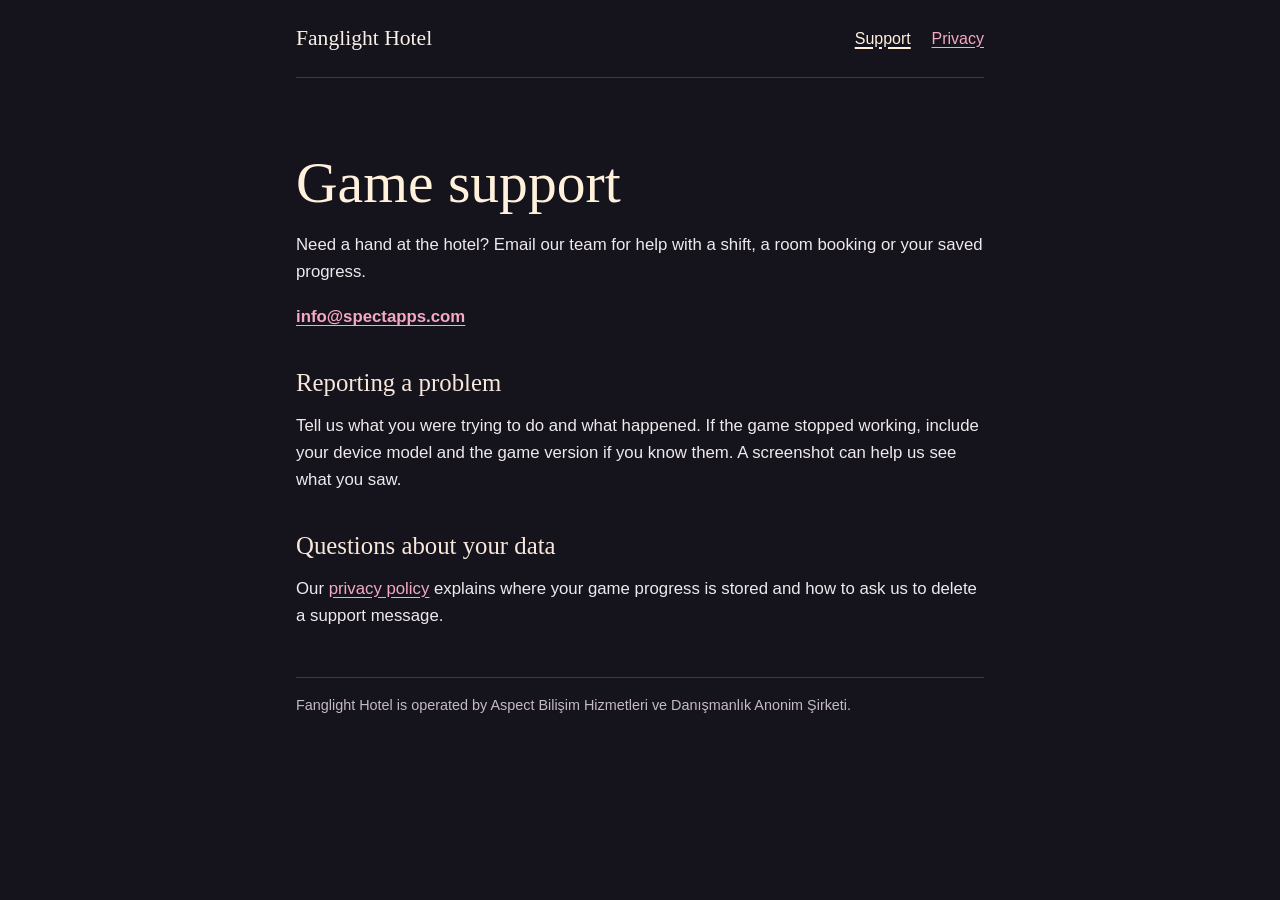
<file: index.html>
<!doctype html>
<html lang="en">
<head>
  <meta charset="utf-8">
  <meta name="viewport" content="width=device-width, initial-scale=1">
  <meta name="description" content="Contact the team behind Fanglight Hotel for help with the game or your saved progress.">
  <title>Support · Fanglight Hotel</title>
  <link rel="stylesheet" href="style.css">
</head>
<body>
  <a class="skip" href="#main">Skip to content</a>
  <header>
    <a class="wordmark" href="./">Fanglight Hotel</a>
    <nav aria-label="Main navigation"><a href="./" aria-current="page">Support</a><a href="privacy.html">Privacy</a></nav>
  </header>
  <main id="main">
    <h1>Game support</h1>
    <p class="intro">Need a hand at the hotel? Email our team for help with a shift, a room booking or your saved progress.</p>
    <p><a class="email" href="mailto:info@spectapps.com">info@spectapps.com</a></p>
    <section>
      <h2>Reporting a problem</h2>
      <p>Tell us what you were trying to do and what happened. If the game stopped working, include your device model and the game version if you know them. A screenshot can help us see what you saw.</p>
    </section>
    <section>
      <h2>Questions about your data</h2>
      <p>Our <a href="privacy.html">privacy policy</a> explains where your game progress is stored and how to ask us to delete a support message.</p>
    </section>
  </main>
  <footer>Fanglight Hotel is operated by Aspect Bilişim Hizmetleri ve Danışmanlık Anonim Şirketi.</footer>
</body>
</html>
</file>
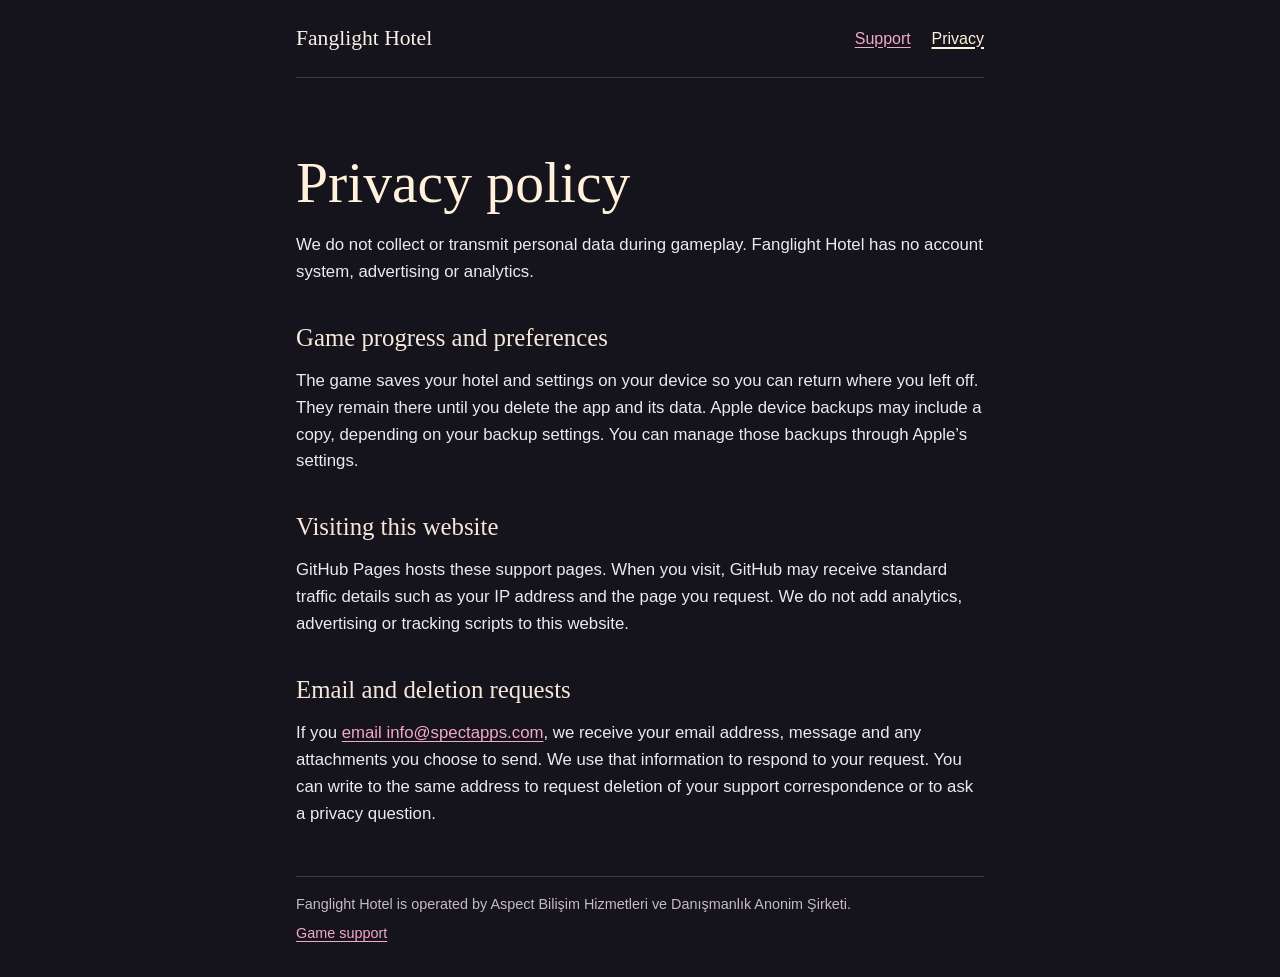
<file: privacy.html>
<!doctype html>
<html lang="en">
<head>
  <meta charset="utf-8">
  <meta name="viewport" content="width=device-width, initial-scale=1">
  <meta name="description" content="How Fanglight Hotel handles your game progress, preferences and support messages.">
  <title>Privacy policy · Fanglight Hotel</title>
  <link rel="stylesheet" href="style.css">
</head>
<body>
  <a class="skip" href="#main">Skip to content</a>
  <header>
    <a class="wordmark" href="./">Fanglight Hotel</a>
    <nav aria-label="Main navigation"><a href="./">Support</a><a href="privacy.html" aria-current="page">Privacy</a></nav>
  </header>
  <main id="main">
    <h1>Privacy policy</h1>
    <p class="intro">We do not collect or transmit personal data during gameplay. Fanglight Hotel has no account system, advertising or analytics.</p>
    <section>
      <h2>Game progress and preferences</h2>
      <p>The game saves your hotel and settings on your device so you can return where you left off. They remain there until you delete the app and its data. Apple device backups may include a copy, depending on your backup settings. You can manage those backups through Apple’s settings.</p>
    </section>
    <section>
      <h2>Visiting this website</h2>
      <p>GitHub Pages hosts these support pages. When you visit, GitHub may receive standard traffic details such as your IP address and the page you request. We do not add analytics, advertising or tracking scripts to this website.</p>
    </section>
    <section>
      <h2>Email and deletion requests</h2>
      <p>If you <a href="mailto:info@spectapps.com">email info@spectapps.com</a>, we receive your email address, message and any attachments you choose to send. We use that information to respond to your request. You can write to the same address to request deletion of your support correspondence or to ask a privacy question.</p>
    </section>
  </main>
  <footer>Fanglight Hotel is operated by Aspect Bilişim Hizmetleri ve Danışmanlık Anonim Şirketi. <a href="./">Game support</a></footer>
</body>
</html>
</file>
<file: style.css>
:root {
  color-scheme: dark;
  font-family: "Inter", -apple-system, BlinkMacSystemFont, "Segoe UI", sans-serif;
  color: #eee9ed;
  background: #15131b;
  line-height: 1.6;
}
* { box-sizing: border-box; }
body { margin: 0 auto; max-width: 49rem; padding: 0 clamp(1.2rem, 5vw, 3rem); }
header, footer { border-color: #443846; border-style: solid; border-width: 0; }
header { display: flex; flex-wrap: wrap; align-items: center; justify-content: space-between; gap: .35rem 1.2rem; padding: 1.2rem 0; border-bottom-width: 1px; }
a { color: #f5a9c3; text-underline-offset: .2em; }
a:hover { color: #ffe2ee; }
a:focus-visible { outline: 2px solid #9ee8e4; outline-offset: .25rem; }
.wordmark, h1, h2 { font-family: "Baskervville", Georgia, serif; }
.wordmark { font-size: 1.35rem; text-decoration: none; color: #f9f1e7; }
nav { display: flex; gap: 1.3rem; }
nav a { padding: .4rem 0; }
nav a[aria-current="page"] { color: #fff1db; text-decoration-thickness: 2px; }
main { padding: clamp(2.5rem, 9vw, 4.5rem) 0 3rem; }
h1, h2, p { margin: 0; }
h1 { color: #fff1db; font-size: clamp(2.4rem, 7vw, 3.6rem); line-height: 1.15; font-weight: 500; }
h2 { font-size: 1.55rem; color: #f8e8dc; font-weight: 500; }
p { margin-top: .65rem; font-size: 1.05rem; }
.intro { margin-top: 1rem; }
.email { display: inline-block; margin-top: .5rem; font-weight: 650; }
section { margin-top: 2rem; }
footer { border-top-width: 1px; padding: 1rem 0 2rem; color: #c5bac8; font-size: .9rem; }
footer a { display: block; margin-top: .4rem; }
.skip { position: absolute; left: -9999px; }
.skip:focus { left: 1rem; top: .5rem; padding: .4rem .7rem; background: #15131b; }
</file>
